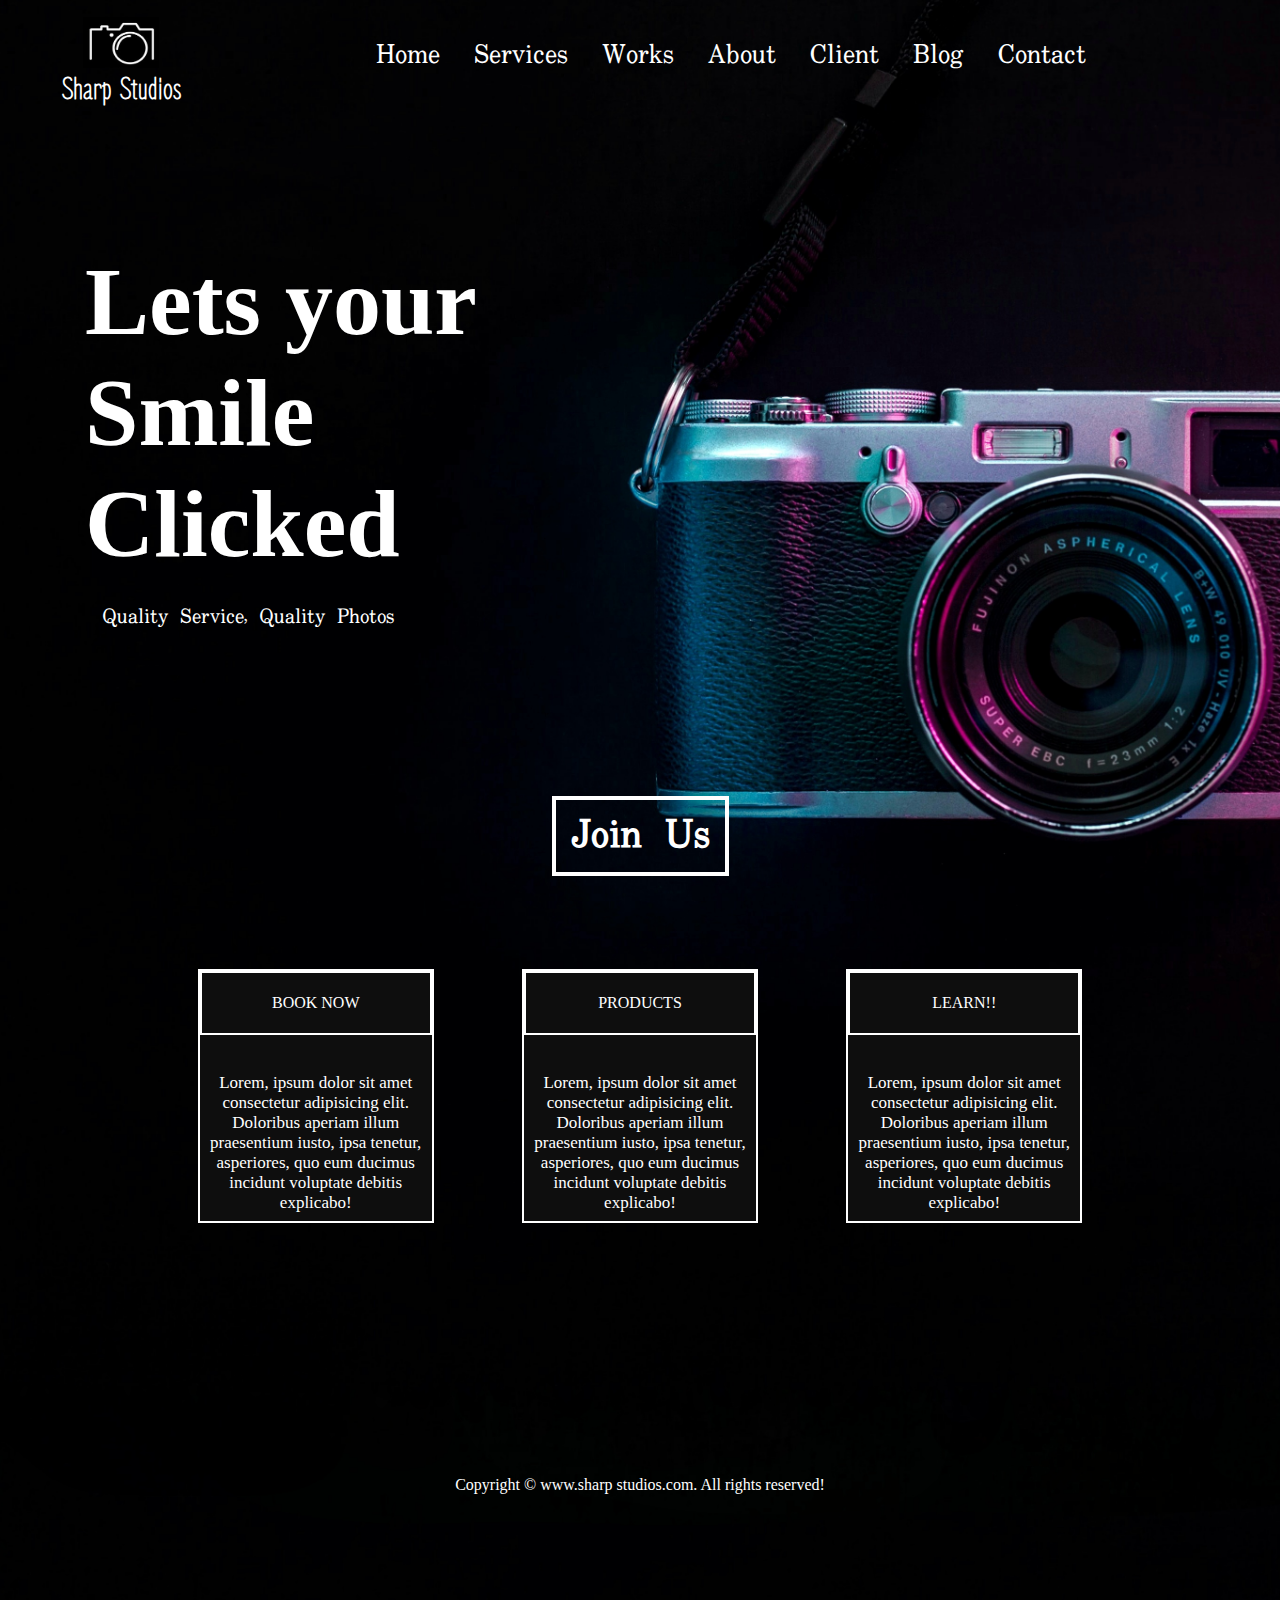
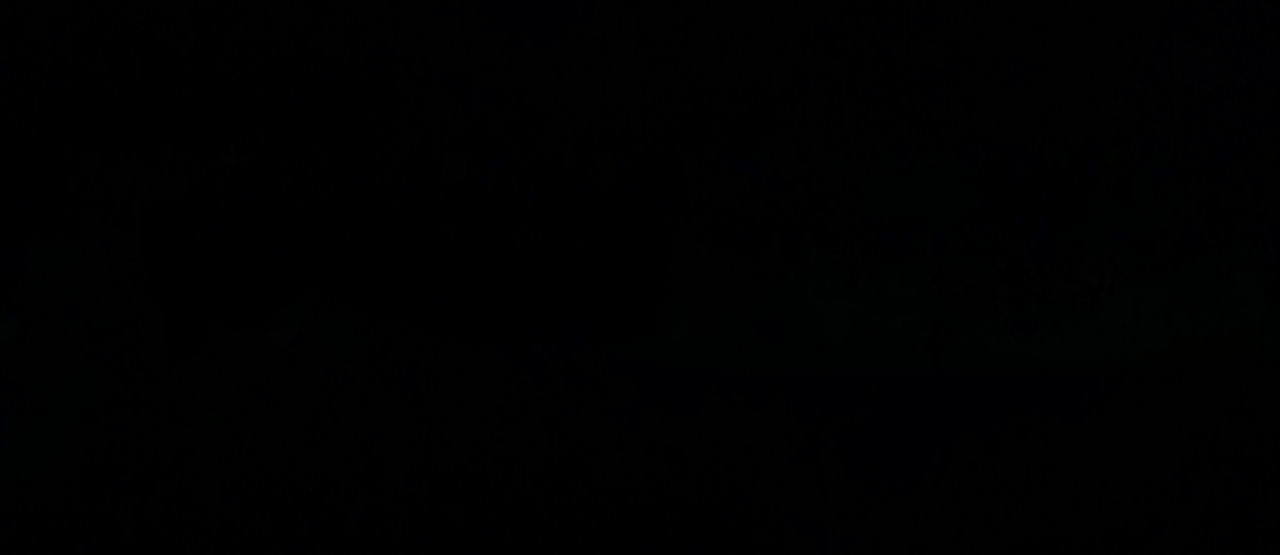
<file: index.html>
<!DOCTYPE html>
<html lang="en">

<head>
    <meta charset="UTF-8">
    <meta http-equiv="X-UA-Compatible" content="IE=edge">
    <meta name="viewport" content="width=device-width, initial-scale=1.0">
    <title>Sharp studios</title>
    <link href="https://fonts.googleapis.com/css2?family=Zen+Loop&display=swap" rel="stylesheet">
    <link href="https://fonts.googleapis.com/css2?family=Uchen&display=swap" rel="stylesheet">
    <link href="https://fonts.googleapis.com/css2?family=Uchen&display=swap" rel="stylesheet">
    <link href="css/main.css" rel="stylesheet">
    <link rel="stylesheet" media="screen and (max-width: 762px)" href="css/new.css">
    <link rel="stylesheet" media="screen and (max-width: 500px)" href="css/381.css">

</head>

<body bgcolor="black">
    
    <nav>
        <div>
            <img src="icon.jpeg" id="icon" alt="icon">
            <h2 id="logo">Sharp Studios</h2>
        </div>
        <div id="navbar">
            <ul>
                <li><a href="#"  id="active">Home</a></li>
                <li><a href="#">Services</a></li>
                <li><a href="#">Works</a></li>
                <li><a href="#">About</a></li>
                <li><a href="#">Client</a></li>
                <li><a href="#">Blog</a></li>
                <li><a href="#">Contact</a></li>
            </ul>
        </div>
    </nav>

    <section id="body">
        <div id="title">
            <div id="line">Lets your Smile Clicked </div>
            <div id="line2">Quality Service, Quality Photos</div>
        </div>
    </section>
    <div id="join">

        <a href="form.html" target="_blank">
            Join Us
        </a>


    </div>

    <div id="services">


        <div class="box">

            <div class="HEADING"><a href="#">BOOK NOW</a></div>
            <p class="para"> Lorem, ipsum dolor sit amet consectetur adipisicing elit. Doloribus aperiam illum
                praesentium iusto, ipsa tenetur, asperiores, quo eum ducimus incidunt voluptate debitis explicabo!
            </p>
        </div>
        <div class="box">

            <div class="HEADING"><a href="#">PRODUCTS</a></div>
            <p class="para"> Lorem, ipsum dolor sit amet consectetur adipisicing elit. Doloribus aperiam illum
                praesentium iusto, ipsa tenetur, asperiores, quo eum ducimus incidunt voluptate debitis explicabo!
            </p>
        </div>
        <div class="box">

            <div class="HEADING"><a href="#">LEARN!!</a></div>
            <p class="para"> Lorem, ipsum dolor sit amet consectetur adipisicing elit. Doloribus aperiam illum
                praesentium iusto, ipsa tenetur, asperiores, quo eum ducimus incidunt voluptate debitis explicabo!
            </p>
        </div>




    </div>

    <footer>
        <div id="footer">
            Copyright © www.sharp studios.com. All rights reserved!
        </div>
    </footer>


</body>

</html>
</file>
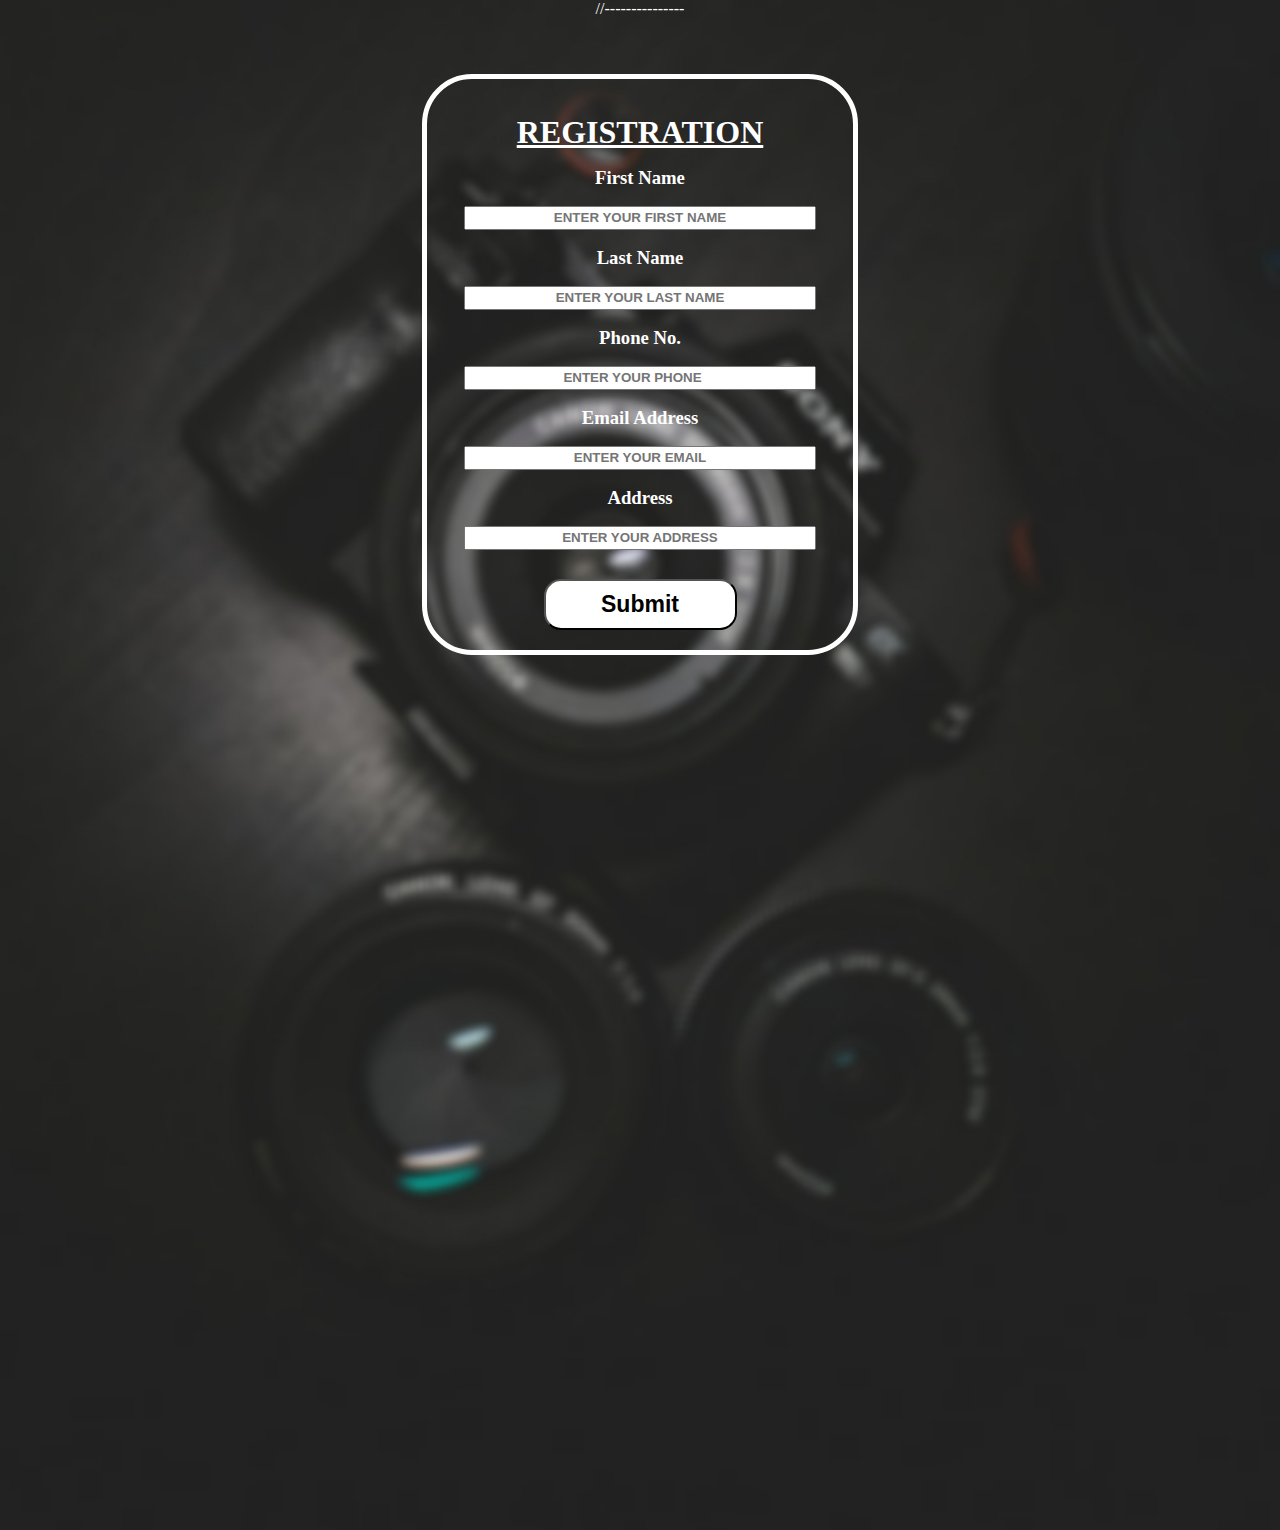
<file: form.html>
//---------------
<!DOCTYPE html>
<html lang="en">

<head>
    <meta charset="UTF-8">
    <meta http-equiv="X-UA-Compatible" content="IE=edge">
    <meta name="viewport" content="width=device-width, initial-scale=1.0">
    <title>join form</title>
    
    <style>
       
       
    </style>
     <link rel="stylesheet" media="screen and (max-width: 624px)" href="css/formphone.css">
     <link rel="stylesheet"  href="css/form.css">
</head>

<body>
    <div id="body">

        <form action="#" id="form">
            <h1 id="title">REGISTRATION </h1>

            <h3 class="heading">First Name</h3>
            <input type="text" class="input" placeholder="ENTER YOUR FIRST NAME">
            <h3 class="heading">Last Name</h3>
            <input type="text" class="input" placeholder="ENTER YOUR LAST NAME">
            <h3 class="heading">Phone No.</h3>
            <input type="number" class="input" placeholder="ENTER YOUR PHONE">
            <h3 class="heading">Email Address</h3>
            <input type="email" class="input" placeholder="ENTER YOUR EMAIL">
            <h3 class="heading">Address</h3>
            <input type="text" class="input" placeholder="ENTER YOUR ADDRESS">
            <button class="btn">Submit</button>

        </form>

    </div>

</body>

</html>
</file>
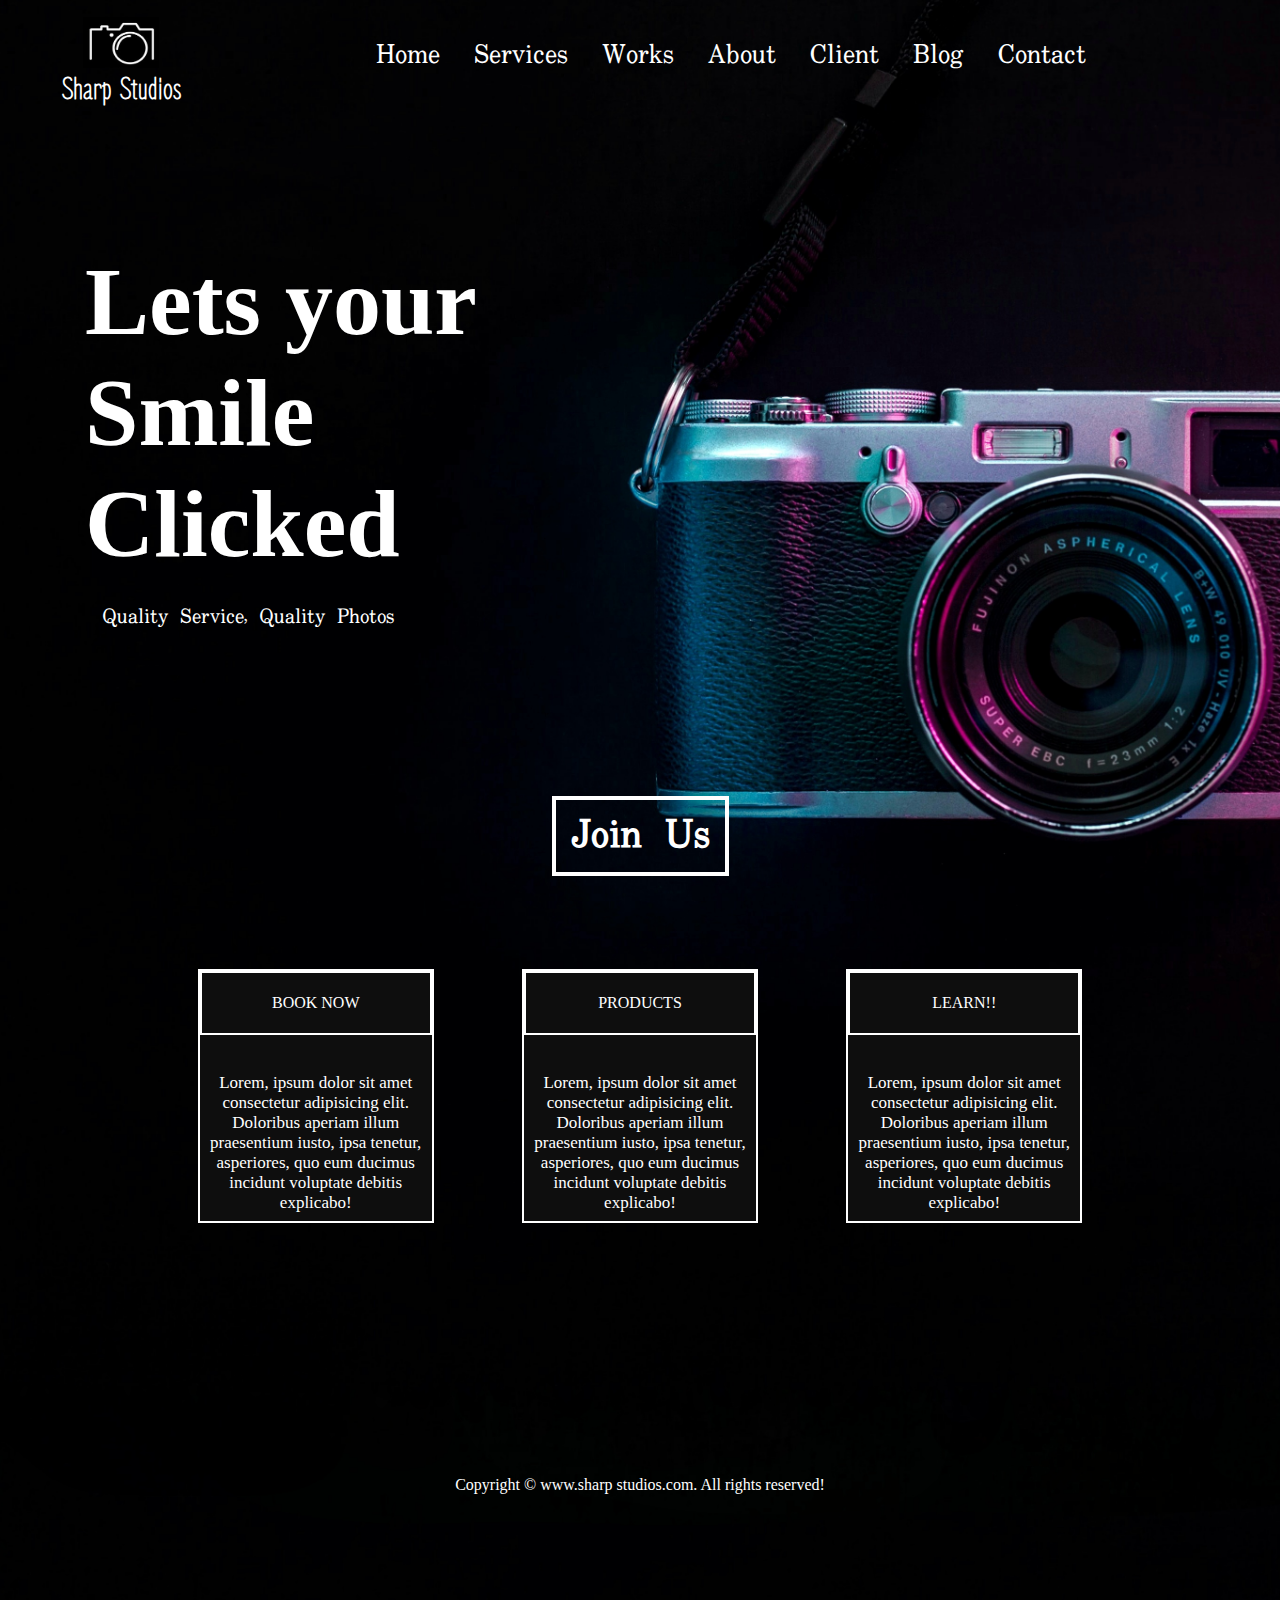
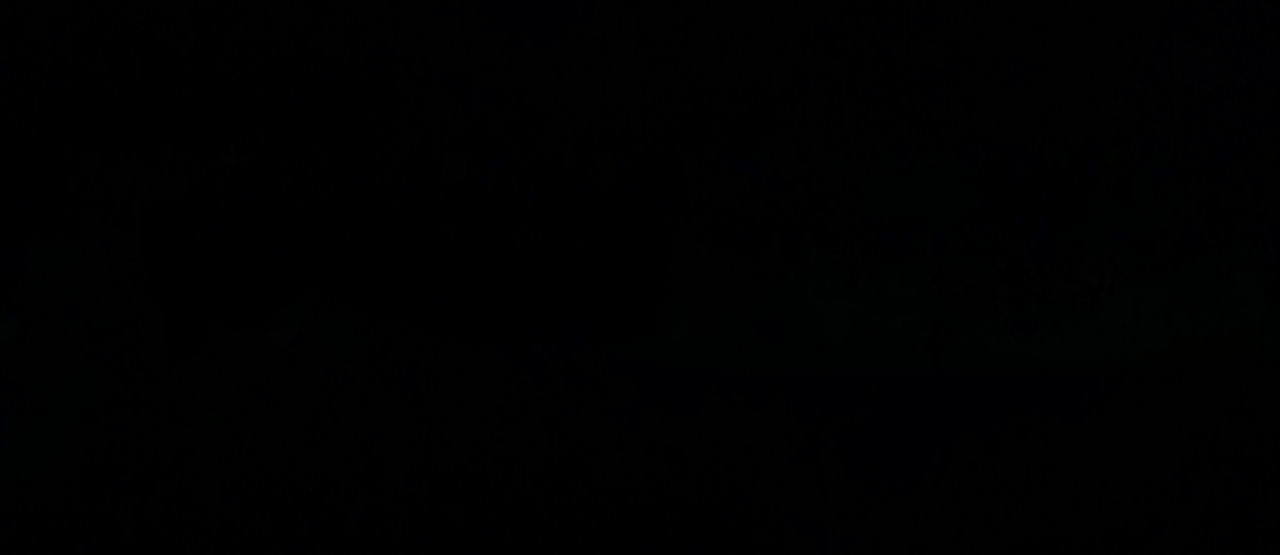
<file: project_b.html>
<!DOCTYPE html>
<html lang="en">

<head>
    <meta charset="UTF-8">
    <meta http-equiv="X-UA-Compatible" content="IE=edge">
    <meta name="viewport" content="width=device-width, initial-scale=1.0">
    <title>Sharp studios</title>
    <link href="https://fonts.googleapis.com/css2?family=Zen+Loop&display=swap" rel="stylesheet">
    <link href="https://fonts.googleapis.com/css2?family=Uchen&display=swap" rel="stylesheet">
    <link href="https://fonts.googleapis.com/css2?family=Uchen&display=swap" rel="stylesheet">
    <link href="style.css" rel="stylesheet">
    <link rel="stylesheet" media="screen and (max-width: 762px)" href="new.css">
    <link rel="stylesheet" media="screen and (max-width: 500px)" href="381.css">

</head>

<body bgcolor="black">
    
    <nav>
        <div>
            <img src="icon.jpeg" id="icon" alt="icon">
            <h2 id="logo">Sharp Studios</h2>
        </div>
        <div id="navbar">
            <ul>
                <li><a href="#"  id="active">Home</a></li>
                <li><a href="#">Services</a></li>
                <li><a href="#">Works</a></li>
                <li><a href="#">About</a></li>
                <li><a href="#">Client</a></li>
                <li><a href="#">Blog</a></li>
                <li><a href="#">Contact</a></li>
            </ul>
        </div>
    </nav>

    <section id="body">
        <div id="title">
            <div id="line">Lets your Smile Clicked </div>
            <div id="line2">Quality Service, Quality Photos</div>
        </div>
    </section>
    <div id="join">

        <a href="form.html" target="_blank">
            Join Us
        </a>


    </div>

    <div id="services">


        <div class="box">

            <div class="HEADING"><a href="#">BOOK NOW</a></div>
            <p class="para"> Lorem, ipsum dolor sit amet consectetur adipisicing elit. Doloribus aperiam illum
                praesentium iusto, ipsa tenetur, asperiores, quo eum ducimus incidunt voluptate debitis explicabo!
            </p>
        </div>
        <div class="box">

            <div class="HEADING"><a href="#">PRODUCTS</a></div>
            <p class="para"> Lorem, ipsum dolor sit amet consectetur adipisicing elit. Doloribus aperiam illum
                praesentium iusto, ipsa tenetur, asperiores, quo eum ducimus incidunt voluptate debitis explicabo!
            </p>
        </div>
        <div class="box">

            <div class="HEADING"><a href="#">LEARN!!</a></div>
            <p class="para"> Lorem, ipsum dolor sit amet consectetur adipisicing elit. Doloribus aperiam illum
                praesentium iusto, ipsa tenetur, asperiores, quo eum ducimus incidunt voluptate debitis explicabo!
            </p>
        </div>




    </div>

    <footer>
        <div id="footer">
            Copyright © www.sharp studios.com. All rights reserved!
        </div>
    </footer>


</body>

</html>
</file>
<file: css/main.css>
* {
    margin: 0;
    padding: 0;
    color: white;
}


nav {
    display: flex;
    
    width: 100%;
   
    align-items: center;

}


div #icon {
    height: 51px;
    width: 76px;
    margin: 17px 0px 0px 83px;
}


div #logo {
    font-size: 32px;
    font-family: 'Zen Loop', cursive;
    margin: 0px 0px 2px 62px;
    width: -2px;
    height: -2px;
    color: white;

}


   div#navbar {
    
    margin: auto;
} 

#navbar ul li {
    display: inline-block;
    list-style: none;
}

#navbar ul li a {
    text-decoration: none;
    font-family: 'Uchen', serif;
    font-size: 26px;
    margin: 0px 2px;
    padding: 0px 13px;
    color: white;
}

#navbar ul li a:hover {
    color: black;
    background-color: white;
}
section#body {
    /* display: flex; */
   
    width: 100%;
    height: auto;
}

#body::before {

    content: "";
    position: absolute;
    background: url(bg.jpeg) no-repeat center center/cover;
    height: 258%;
    top: -167px;
    left: 0px;
    width: 100%;
    z-index: -1;
}


/* #body {} */

#title {
    display: flex;
    flex-direction: column;
    color: white;
    width: 44%;
    margin: 136px 0px 0px 85px;
}

#line {
    font-size: 6rem;
    font-weight: bold;
}

#line2 {
    font-size: 20px;
    margin: 19px 17px;
    font-family: 'Uchen', serif;

}

#services {
    display: flex;
    
    position: relative;
    top: 150px;
    padding: 22px;
    width: 76%;
    /* left: 1px; */
    margin: 22px auto;
}


.box {
    border: 2px solid white;
    height: 250px;
    width: 100%;
    margin: 40px 44px;
    background-color: rgb(14 14 14);
    text-decoration: none;
}
.HEADING a{
    text-decoration: none;
    
}
.HEADING a :hover{
    text-decoration: underline;
    cursor: pointer;
}
.box :hover {
    background-color: brown;
    
    
}

.HEADING {
    text-align: center;
    padding: 21px 0px 21px 0px;
    border: 2px solid white;
}

#join {
    /* border: 5px solid #f40000; */
    position: relative;
    top: 141px;
    display: grid;
    height: auto;
    width: auto;
    justify-content: center;
    align-items: center;
}



#join a {
    color: white;
    text-decoration: none;
    font-size: 38px;
    /* margin: 1px 2px; */
    font-family: 'Uchen', serif;
    font-weight: bold;
    /* position: relative; */
    /* top: 2px; */
    /* left: 8px; */
    border: 4px solid white;
    padding: 0px 15px;
}

#join a:hover {
    cursor: pointer;
    color: tomato;
}

.para {
    font-size: 17px;
    margin: 38px 8px 0px 8px;
    text-align: center;
}

#footer {
    color: white;
    top: 319px;
    /* bottom: auto; */
    padding: auto;
    position: relative;
    text-align: center;
  
    /* left: 328px;*/
}
</file>
<file: css/new.css>
#services {
    display: flex;
    flex-direction: column;
  
    position: relative;
    top: 150px;
    padding: 22px;
    width: 76%;
    /* left: 1px; */
    margin: 22px auto;

    }

    .box {
        border: 2px solid white;
        height: 250px;
        width: 100%;
        margin: 40px 0px;
        background-color: rgb(14 14 14);
        text-decoration: none;
    }
</file>
<file: css/381.css>
#body::before {
    content: "";
    position: absolute;
    background: url(bg.jpeg) no-repeat center center/cover;
    height: 99%;
    top: 168px;
    opacity: 0.3;
    left: -193px;
    width: 169%;
    z-index: -1;
}
nav {
    flex-direction: column;
    display: flex;
    
    width: 100%;
    /* margin: 0px 0px -56px 0px; */
    align-items: center;

}

#body::before {
    content: "";
    position: absolute;
    background: url(bg.jpeg) no-repeat center center/cover;
    height: 99%;
    top: 168px;
    left: -193px;
    width: 169%;
    z-index: -1;
}
#line {
    font-size: 3rem;
    font-weight: bold;}
</file>
<file: css/formphone.css>
#form {
    border: 5px solid white;
    margin: 57px 0px;
    display: inline-block;
    padding: 20px;
    border-radius: 50px;
    width: 249px; }

    .input {
        width: 225px;
        margin: 17px;
        height: 24px;
        display: block;
        color: black;
            font-weight: bold;
        }
</file>
<file: css/form.css>
* {
    color: white;
    margin: 0%;
    padding: 0%;
    text-align: center;
}

#body::before {

    content: "";
    position: absolute;
    background: url(bg2.jpg) no-repeat center center/cover;
    height: 170%;
    top: 0px;
    left: 0px;
    width: 100%;
    z-index: -1;
}


#body {

    border-radius: 2px;
}

#form {
    border: 5px solid white;
    margin: 56px 95px;
    display: inline-block;
    padding: 20px;
    border-radius: 50px;

}

#title {
    margin: 4%;
    text-decoration: underline;
}

.heading {
    margin: 0%;
}

.input {
    width: 352px;
    margin: 17px;
    height: 24px;
    display: block;
    color: black;
    font-weight: bold;
}

.btn {
    margin-top: 12px;
    color: black;
    background: white;
    border-radius: 17px;
    padding: 5px 50px;
    width: 193px;
    font-size: 23px;
    height: 51px;
    cursor: pointer;
    font-weight: bold;
}

 .btn :hover {
     background: brown
     ;
 }
</file>
<file: style.css>
* {
    margin: 0;
    padding: 0;
    color: white;
}


nav {
    display: flex;
    
    width: 100%;
   
    align-items: center;

}


div #icon {
    height: 51px;
    width: 76px;
    margin: 17px 0px 0px 83px;
}


div #logo {
    font-size: 32px;
    font-family: 'Zen Loop', cursive;
    margin: 0px 0px 2px 62px;
    width: -2px;
    height: -2px;
    color: white;

}


   div#navbar {
    
    margin: auto;
} 

#navbar ul li {
    display: inline-block;
    list-style: none;
}

#navbar ul li a {
    text-decoration: none;
    font-family: 'Uchen', serif;
    font-size: 26px;
    margin: 0px 2px;
    padding: 0px 13px;
    color: white;
}

#navbar ul li a:hover {
    color: black;
    background-color: white;
}
section#body {
    /* display: flex; */
   
    width: 100%;
    height: auto;
}

#body::before {

    content: "";
    position: absolute;
    background: url(bg.jpeg) no-repeat center center/cover;
    height: 258%;
    top: -167px;
    left: 0px;
    width: 100%;
    z-index: -1;
}


/* #body {} */

#title {
    display: flex;
    flex-direction: column;
    color: white;
    width: 44%;
    margin: 136px 0px 0px 85px;
}

#line {
    font-size: 6rem;
    font-weight: bold;
}

#line2 {
    font-size: 20px;
    margin: 19px 17px;
    font-family: 'Uchen', serif;

}

#services {
    display: flex;
    
    position: relative;
    top: 150px;
    padding: 22px;
    width: 76%;
    /* left: 1px; */
    margin: 22px auto;
}


.box {
    border: 2px solid white;
    height: 250px;
    width: 100%;
    margin: 40px 44px;
    background-color: rgb(14 14 14);
    text-decoration: none;
}
.HEADING a{
    text-decoration: none;
    
}
.HEADING a :hover{
    text-decoration: underline;
    cursor: pointer;
}
.box :hover {
    background-color: brown;
    
    
}

.HEADING {
    text-align: center;
    padding: 21px 0px 21px 0px;
    border: 2px solid white;
}

#join {
    /* border: 5px solid #f40000; */
    position: relative;
    top: 141px;
    display: grid;
    height: auto;
    width: auto;
    justify-content: center;
    align-items: center;
}



#join a {
    color: white;
    text-decoration: none;
    font-size: 38px;
    /* margin: 1px 2px; */
    font-family: 'Uchen', serif;
    font-weight: bold;
    /* position: relative; */
    /* top: 2px; */
    /* left: 8px; */
    border: 4px solid white;
    padding: 0px 15px;
}

#join a:hover {
    cursor: pointer;
    color: tomato;
}

.para {
    font-size: 17px;
    margin: 38px 8px 0px 8px;
    text-align: center;
}

#footer {
    color: white;
    top: 319px;
    /* bottom: auto; */
    padding: auto;
    position: relative;
    text-align: center;
  
    /* left: 328px;*/
}
</file>
<file: new.css>
#services {
    display: flex;
    flex-direction: column;
  
    position: relative;
    top: 150px;
    padding: 22px;
    width: 76%;
    /* left: 1px; */
    margin: 22px auto;

    }

    .box {
        border: 2px solid white;
        height: 250px;
        width: 100%;
        margin: 40px 0px;
        background-color: rgb(14 14 14);
        text-decoration: none;
    }
</file>
<file: 381.css>
#body::before {
    content: "";
    position: absolute;
    background: url(bg.jpeg) no-repeat center center/cover;
    height: 99%;
    top: 168px;
    opacity: 0.3;
    left: -193px;
    width: 169%;
    z-index: -1;
}
nav {
    flex-direction: column;
    display: flex;
    
    width: 100%;
    /* margin: 0px 0px -56px 0px; */
    align-items: center;

}

#body::before {
    content: "";
    position: absolute;
    background: url(bg.jpeg) no-repeat center center/cover;
    height: 99%;
    top: 168px;
    left: -193px;
    width: 169%;
    z-index: -1;
}
#line {
    font-size: 3rem;
    font-weight: bold;}
</file>
